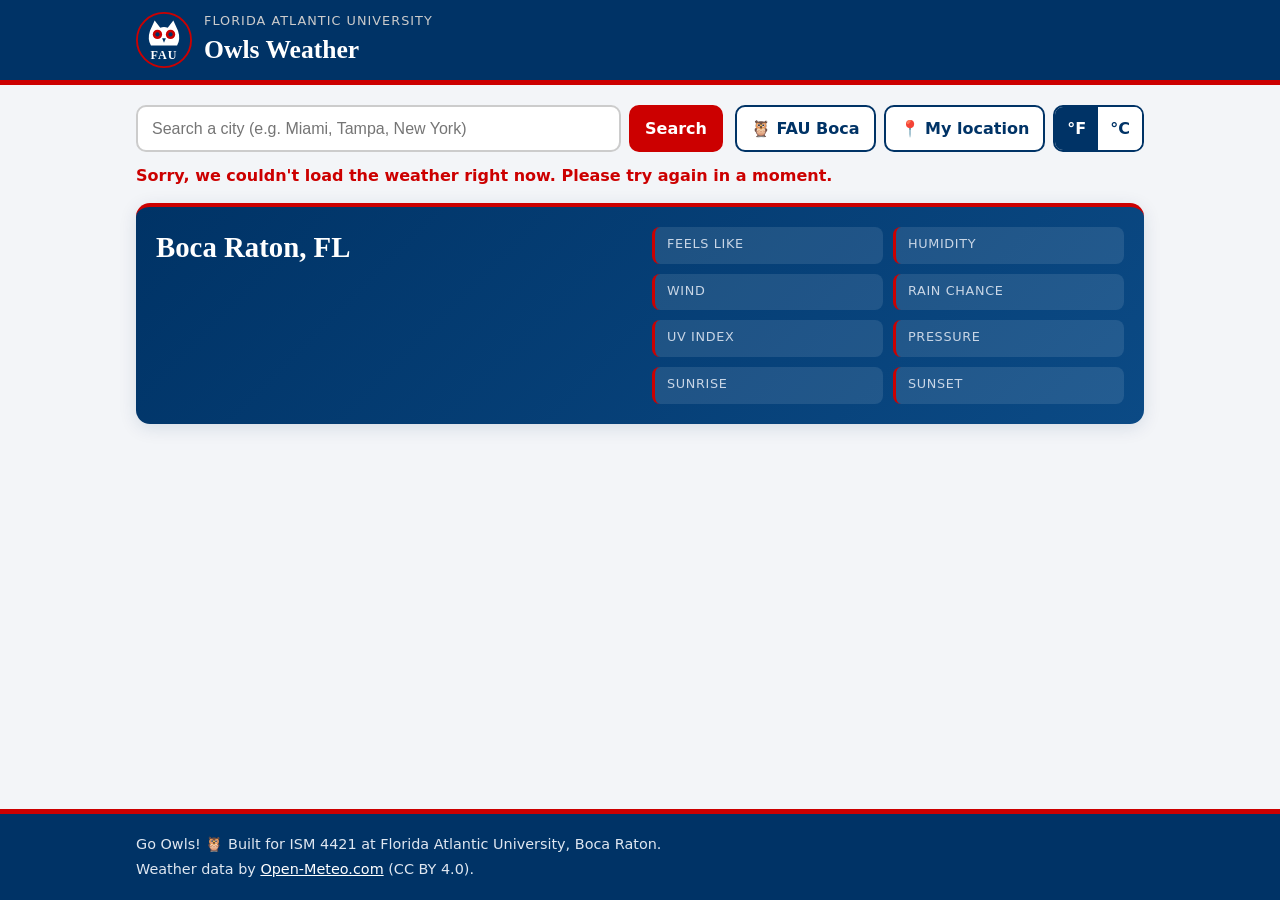
<file: index.html>
<!doctype html>
<html lang="en">
<head>
  <meta charset="utf-8">
  <meta name="viewport" content="width=device-width, initial-scale=1">
  <title>FAU Owls Weather</title>
  <meta name="description" content="Live weather for Boca Raton and anywhere else, in Florida Atlantic University colors. Powered by Open-Meteo.">
  <meta name="theme-color" content="#003366">
  <link rel="icon" type="image/svg+xml" href="favicon.svg">
  <link rel="stylesheet" href="styles.css">
  <script src="app.js" defer></script>
</head>
<body>
  <header class="site-header">
    <div class="wrap header-inner">
      <a class="brand" href="./" aria-label="FAU Owls Weather home">
        <img src="assets/fau-logo.svg" alt="FAU logo" width="56" height="56">
        <span class="brand-text">
          <span class="brand-uni">Florida Atlantic University</span>
          <span class="brand-app">Owls Weather</span>
        </span>
      </a>
    </div>
  </header>

  <main class="wrap">
    <section class="controls" aria-label="Location">
      <form id="search-form" class="search" role="search" autocomplete="off">
        <label for="search-input" class="visually-hidden">Search for a city</label>
        <input id="search-input" type="search" placeholder="Search a city (e.g. Miami, Tampa, New York)" aria-controls="search-results">
        <button type="submit" class="btn btn-red">Search</button>
        <ul id="search-results" class="search-results" role="listbox" hidden></ul>
      </form>
      <div class="control-buttons">
        <button id="home-btn" type="button" class="btn btn-outline" title="Back to FAU Boca Raton">🦉 FAU Boca</button>
        <button id="locate-btn" type="button" class="btn btn-outline">📍 My location</button>
        <div class="unit-toggle" role="group" aria-label="Temperature units">
          <button type="button" data-unit="fahrenheit" aria-pressed="true">°F</button>
          <button type="button" data-unit="celsius" aria-pressed="false">°C</button>
        </div>
      </div>
    </section>

    <p id="status" class="status" role="status" aria-live="polite">Loading weather…</p>

    <section id="current" class="card current" hidden>
      <div class="current-main">
        <div>
          <h1 id="place-name" class="place-name">Boca Raton, FL</h1>
          <p id="updated" class="muted"></p>
        </div>
        <div class="current-temp-row">
          <span id="current-icon" class="current-icon" aria-hidden="true"></span>
          <span id="current-temp" class="current-temp"></span>
        </div>
        <p id="current-desc" class="current-desc"></p>
        <p id="current-hilo" class="muted"></p>
      </div>
      <dl class="stats">
        <div><dt>Feels like</dt><dd id="stat-feels"></dd></div>
        <div><dt>Humidity</dt><dd id="stat-humidity"></dd></div>
        <div><dt>Wind</dt><dd id="stat-wind"></dd></div>
        <div><dt>Rain chance</dt><dd id="stat-precip"></dd></div>
        <div><dt>UV index</dt><dd id="stat-uv"></dd></div>
        <div><dt>Pressure</dt><dd id="stat-pressure"></dd></div>
        <div><dt>Sunrise</dt><dd id="stat-sunrise"></dd></div>
        <div><dt>Sunset</dt><dd id="stat-sunset"></dd></div>
      </dl>
    </section>

    <section id="hourly-section" class="card" hidden>
      <h2>Next 24 hours</h2>
      <ol id="hourly" class="hourly"></ol>
    </section>

    <section id="daily-section" class="card" hidden>
      <h2>7-day forecast</h2>
      <ol id="daily" class="daily"></ol>
    </section>
  </main>

  <footer class="site-footer">
    <div class="wrap">
      <p>Go Owls! 🦉 Built for ISM 4421 at Florida Atlantic University, Boca Raton.</p>
      <p>Weather data by <a href="https://open-meteo.com/" target="_blank" rel="noopener">Open-Meteo.com</a> (CC BY 4.0).</p>
    </div>
  </footer>
</body>
</html>
</file>
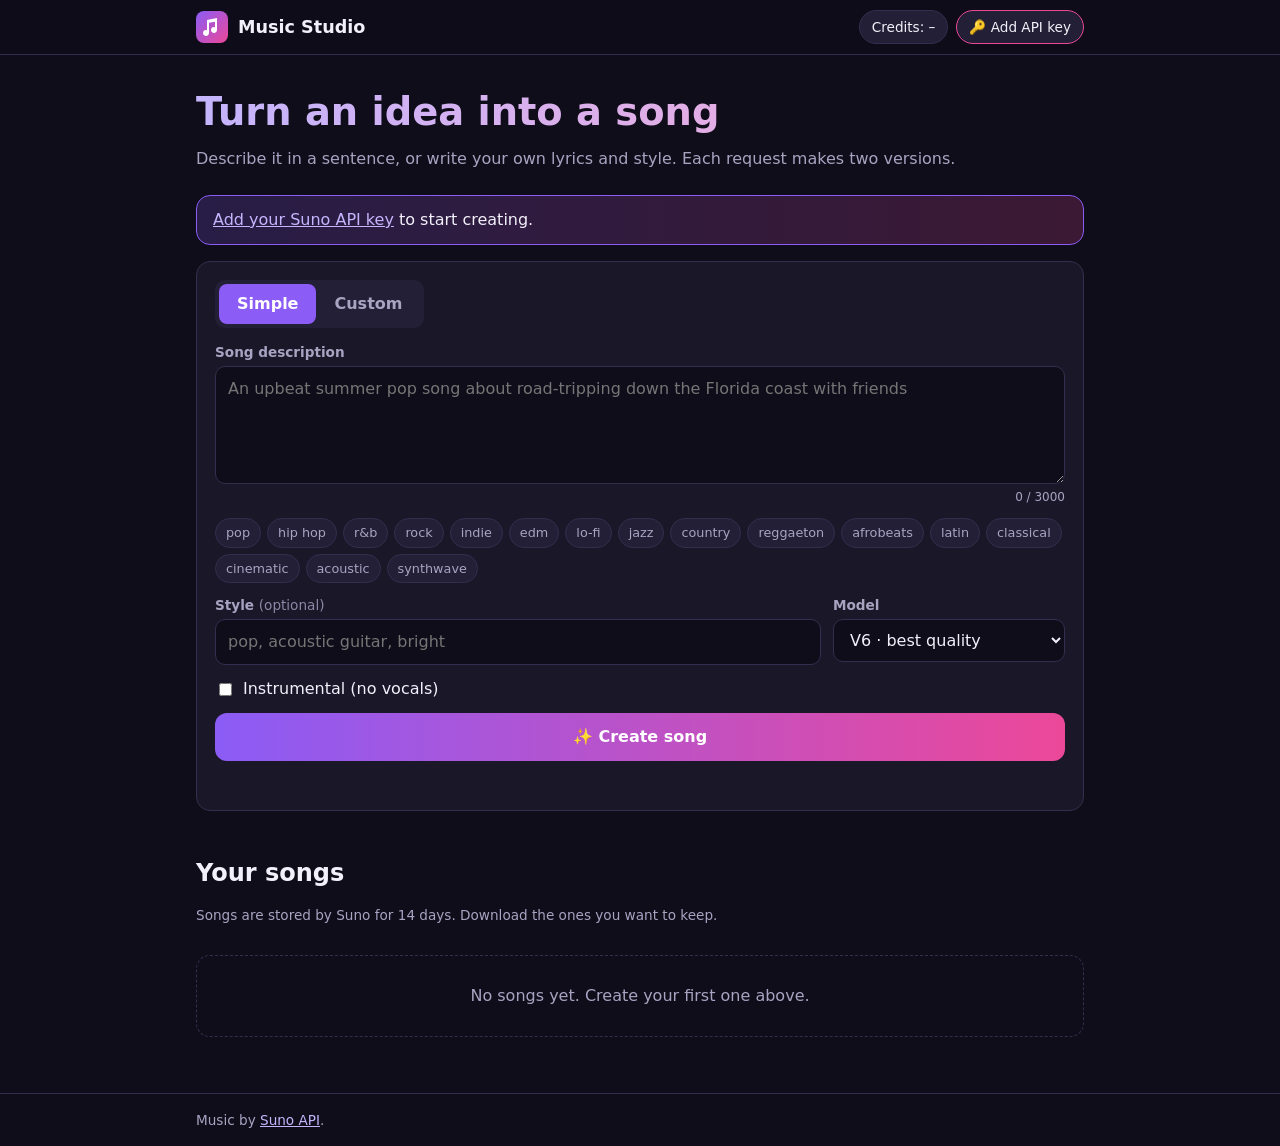
<file: music-app/index.html>
<!doctype html>
<html lang="en">
<head>
  <meta charset="utf-8">
  <meta name="viewport" content="width=device-width, initial-scale=1">
  <title>Music Studio</title>
  <meta name="description" content="Generate AI music and lyrics in your browser with the Suno API.">
  <meta name="theme-color" content="#0f0d1a">
  <link rel="icon" type="image/svg+xml" href="favicon.svg">
  <link rel="stylesheet" href="styles.css">
  <script src="app.js" defer></script>
</head>
<body>
  <header class="topbar">
    <div class="wrap topbar-inner">
      <a class="brand" href="./">
        <img src="favicon.svg" alt="" width="32" height="32">
        <span>Music Studio</span>
      </a>
      <div class="topbar-actions">
        <span id="credits" class="pill" title="Remaining Suno credits">Credits: –</span>
        <button id="key-btn" type="button" class="pill pill-btn">🔑 <span id="key-label">API key</span></button>
      </div>
    </div>
  </header>

  <main class="wrap">
    <section class="hero">
      <h1>Turn an idea into a song</h1>
      <p class="muted">Describe it in a sentence, or write your own lyrics and style. Each request makes two versions.</p>
    </section>

    <div id="key-banner" class="banner" hidden>
      <button type="button" class="link-btn" data-open-key>Add your Suno API key</button> to start creating.
    </div>

    <section class="panel" aria-labelledby="create-h">
      <h2 id="create-h" class="visually-hidden">Create</h2>
      <div class="tabs" role="tablist">
        <button type="button" role="tab" id="tab-simple" aria-selected="true" aria-controls="form-simple">Simple</button>
        <button type="button" role="tab" id="tab-custom" aria-selected="false" aria-controls="form-custom">Custom</button>
      </div>

      <!-- Simple mode -->
      <form id="form-simple" class="gen-form" role="tabpanel" aria-labelledby="tab-simple">
        <label class="field">
          <span>Song description</span>
          <textarea name="prompt" rows="4" maxlength="3000" required
            placeholder="An upbeat summer pop song about road-tripping down the Florida coast with friends"></textarea>
          <small class="counter" data-for="prompt" data-max="3000"></small>
        </label>
        <div class="chips" data-target="prompt-style" aria-label="Style ideas"></div>
        <div class="row">
          <label class="field grow">
            <span>Style <em>(optional)</em></span>
            <input name="style" id="prompt-style" maxlength="1000" placeholder="pop, acoustic guitar, bright">
          </label>
          <label class="field">
            <span>Model</span>
            <select name="model" class="model-select"></select>
          </label>
        </div>
        <label class="switch"><input type="checkbox" name="instrumental"> <span>Instrumental (no vocals)</span></label>
        <button type="submit" class="btn-primary">✨ Create song</button>
      </form>

      <!-- Custom mode -->
      <form id="form-custom" class="gen-form" role="tabpanel" aria-labelledby="tab-custom" hidden>
        <div class="row">
          <label class="field grow">
            <span>Title</span>
            <input name="title" maxlength="80" placeholder="Owls at Midnight">
          </label>
          <label class="field">
            <span>Model</span>
            <select name="model" class="model-select"></select>
          </label>
        </div>
        <label class="field">
          <span>Style of music</span>
          <input name="style" id="custom-style" maxlength="1000" placeholder="indie rock, female vocals, dreamy synths, 110 bpm">
        </label>
        <div class="chips" data-target="custom-style" aria-label="Style ideas"></div>

        <label class="switch"><input type="checkbox" name="instrumental" id="custom-instrumental"> <span>Instrumental (no vocals)</span></label>

        <div id="lyrics-block">
          <label class="field">
            <span class="label-row">
              <span>Lyrics</span>
              <button type="button" id="ai-lyrics-btn" class="link-btn">✍️ Write lyrics with AI</button>
            </span>
            <textarea name="lyrics" id="lyrics" rows="10" maxlength="5000"
              placeholder="[Verse]&#10;Streetlights hum a quiet tune&#10;&#10;[Chorus]&#10;..."></textarea>
            <small class="counter" data-for="lyrics" data-max="5000"></small>
          </label>
          <div id="ai-lyrics" class="ai-lyrics" hidden>
            <label class="field">
              <span>What should the lyrics be about?</span>
              <input id="ai-lyrics-prompt" maxlength="200" placeholder="Late-night study sessions and chasing big dreams">
            </label>
            <button type="button" id="ai-lyrics-go" class="btn-secondary">Generate lyrics</button>
            <p id="ai-lyrics-status" class="muted small" aria-live="polite"></p>
          </div>
        </div>

        <details class="advanced">
          <summary>Advanced options</summary>
          <div class="row">
            <label class="field grow">
              <span>Exclude styles</span>
              <input name="negativeTags" maxlength="1000" placeholder="heavy metal, screaming">
            </label>
            <label class="field" id="vocal-field">
              <span>Voice</span>
              <select name="vocalGender">
                <option value="">Any</option>
                <option value="f">Female</option>
                <option value="m">Male</option>
              </select>
            </label>
          </div>
          <div class="sliders">
            <label class="field">
              <span>Style strength <output data-for="styleWeight">0.50</output></span>
              <input type="range" name="styleWeight" min="0" max="1" step="0.05" value="0.5">
            </label>
            <label class="field">
              <span>Weirdness <output data-for="weirdnessConstraint">0.50</output></span>
              <input type="range" name="weirdnessConstraint" min="0" max="1" step="0.05" value="0.5">
            </label>
            <label class="field">
              <span>Variety <output data-for="variety">1</output></span>
              <input type="range" name="variety" min="0" max="4" step="1" value="1">
            </label>
          </div>
          <label class="switch"><input type="checkbox" id="set-duration"> <span>Set length</span></label>
          <label class="field" id="duration-field" hidden>
            <span>Length <output data-for="duration">120</output> seconds</span>
            <input type="range" name="duration" min="10" max="360" step="5" value="120">
          </label>
        </details>

        <button type="submit" class="btn-primary">✨ Create song</button>
      </form>

      <p id="form-status" class="form-status" role="status" aria-live="polite"></p>
    </section>

    <section id="jobs" class="jobs" aria-label="In progress"></section>

    <section aria-labelledby="library-h">
      <div class="section-head">
        <h2 id="library-h">Your songs</h2>
        <button type="button" id="clear-library" class="link-btn" hidden>Clear list</button>
      </div>
      <p class="muted small">Songs are stored by Suno for 14 days. Download the ones you want to keep.</p>
      <div id="library" class="library"></div>
      <p id="library-empty" class="empty">No songs yet. Create your first one above.</p>
    </section>
  </main>

  <footer class="footer">
    <div class="wrap">Music by <a href="https://sunoapi.org/" target="_blank" rel="noopener">Suno API</a>.</div>
  </footer>

  <!-- API key dialog -->
  <dialog id="key-dialog" class="dialog">
    <form method="dialog" id="key-form">
      <h2>Your Suno API key</h2>
      <label class="field">
        <span>API key</span>
        <div class="input-group">
          <input id="key-input" type="password" autocomplete="off" spellcheck="false" placeholder="Paste your key">
          <button type="button" id="key-show" class="btn-ghost" aria-label="Show key">👁</button>
        </div>
      </label>
      <label class="switch"><input type="checkbox" id="key-remember"> <span>Remember on this device</span></label>
      <p class="muted small">Your key stays in your browser and is sent only to api.sunoapi.org.
        Get a key at <a href="https://sunoapi.org/api-key" target="_blank" rel="noopener">sunoapi.org/api-key</a>.</p>
      <p id="key-msg" class="small" aria-live="polite"></p>
      <div class="dialog-actions">
        <button type="button" id="key-clear" class="btn-ghost">Remove key</button>
        <span class="spacer"></span>
        <button type="button" id="key-cancel" class="btn-ghost">Cancel</button>
        <button type="submit" id="key-save" class="btn-primary small">Save</button>
      </div>
    </form>
  </dialog>

  <template id="track-tpl">
    <article class="track">
      <img class="cover" alt="" loading="lazy">
      <div class="track-body">
        <div class="track-head">
          <h3 class="track-title"></h3>
          <span class="track-meta muted small"></span>
        </div>
        <p class="track-tags small"></p>
        <audio controls preload="none"></audio>
        <div class="track-actions">
          <a class="btn-ghost small dl" target="_blank" rel="noopener" download>⬇ Download MP3</a>
          <button type="button" class="btn-ghost small show-lyrics">📝 Lyrics</button>
          <button type="button" class="btn-ghost small reuse">↺ Reuse settings</button>
          <button type="button" class="btn-ghost small remove">✕</button>
        </div>
        <pre class="track-lyrics" hidden></pre>
      </div>
    </article>
  </template>
</body>
</html>
</file>
<file: styles.css>
/* FAU brand palette */
:root {
  --fau-blue: #003366;
  --fau-blue-light: #0b4a85;
  --fau-red: #cc0000;
  --fau-red-dark: #a30000;
  --fau-gray: #cccccc;
  --bg: #f3f5f8;
  --card: #ffffff;
  --text: #1b2430;
  --muted: #5a6675;
  --radius: 14px;
  --shadow: 0 4px 18px rgba(0, 51, 102, 0.12);
}

* { box-sizing: border-box; }

body {
  margin: 0;
  font-family: system-ui, -apple-system, "Segoe UI", Roboto, Helvetica, Arial, sans-serif;
  background: var(--bg);
  color: var(--text);
  line-height: 1.45;
  min-height: 100vh;
  display: flex;
  flex-direction: column;
}

.wrap { width: 100%; max-width: 1040px; margin: 0 auto; padding: 0 16px; }
main.wrap { flex: 1; padding-top: 20px; padding-bottom: 32px; }

.visually-hidden {
  position: absolute; width: 1px; height: 1px; overflow: hidden;
  clip: rect(0 0 0 0); white-space: nowrap;
}

/* Header */
.site-header {
  background: var(--fau-blue);
  border-bottom: 5px solid var(--fau-red);
  color: #fff;
}
.header-inner { display: flex; align-items: center; padding-top: 12px; padding-bottom: 12px; }
.brand { display: flex; align-items: center; gap: 12px; color: inherit; text-decoration: none; }
.brand img { display: block; }
.brand-text { display: flex; flex-direction: column; }
.brand-uni { font-size: 0.8rem; letter-spacing: 0.08em; text-transform: uppercase; color: var(--fau-gray); }
.brand-app { font-family: Georgia, "Times New Roman", serif; font-size: 1.6rem; font-weight: 700; }

/* Controls */
.controls { display: flex; flex-wrap: wrap; gap: 12px; align-items: flex-start; margin-bottom: 12px; }
.search { position: relative; display: flex; flex: 1 1 320px; gap: 8px; }
.search input {
  flex: 1; min-width: 0; padding: 10px 14px; font-size: 1rem;
  border: 2px solid var(--fau-gray); border-radius: 10px; background: #fff; color: var(--text);
}
.search input:focus { outline: none; border-color: var(--fau-blue); }
.search-results {
  position: absolute; top: calc(100% + 4px); left: 0; right: 0; z-index: 10;
  list-style: none; margin: 0; padding: 4px; background: #fff;
  border: 1px solid var(--fau-gray); border-radius: 10px; box-shadow: var(--shadow);
}
.search-results li button {
  width: 100%; text-align: left; padding: 8px 10px; border: 0; background: none;
  font: inherit; color: var(--text); border-radius: 6px; cursor: pointer;
}
.search-results li button:hover, .search-results li button:focus { background: #e8eef6; outline: none; }
.search-results .sub { color: var(--muted); font-size: 0.85rem; }

.control-buttons { display: flex; flex-wrap: wrap; gap: 8px; }

.btn {
  padding: 10px 14px; font: inherit; font-weight: 600; border-radius: 10px; cursor: pointer;
  border: 2px solid transparent; white-space: nowrap;
}
.btn-red { background: var(--fau-red); color: #fff; }
.btn-red:hover { background: var(--fau-red-dark); }
.btn-outline { background: #fff; color: var(--fau-blue); border-color: var(--fau-blue); }
.btn-outline:hover { background: var(--fau-blue); color: #fff; }

.unit-toggle { display: inline-flex; border: 2px solid var(--fau-blue); border-radius: 10px; overflow: hidden; }
.unit-toggle button {
  padding: 8px 12px; font: inherit; font-weight: 700; border: 0; cursor: pointer;
  background: #fff; color: var(--fau-blue);
}
.unit-toggle button[aria-pressed="true"] { background: var(--fau-blue); color: #fff; }

.status { margin: 8px 0 16px; color: var(--muted); min-height: 1.4em; }
.status.error { color: var(--fau-red); font-weight: 600; }

/* Cards */
.card {
  background: var(--card); border-radius: var(--radius); box-shadow: var(--shadow);
  padding: 20px; margin-bottom: 20px; border-top: 4px solid var(--fau-blue);
}
.card h2 { margin: 0 0 12px; font-size: 1.15rem; color: var(--fau-blue); }
.muted { color: var(--muted); margin: 0; }

/* Current conditions */
.current {
  display: grid; grid-template-columns: 1fr 1fr; gap: 24px;
  background: linear-gradient(135deg, var(--fau-blue) 0%, var(--fau-blue-light) 100%);
  color: #fff; border-top-color: var(--fau-red);
}
.current .muted { color: #c9d6e6; }
.place-name { margin: 0; font-family: Georgia, "Times New Roman", serif; font-size: 1.8rem; }
.current-temp-row { display: flex; align-items: center; gap: 12px; margin: 12px 0 4px; }
.current-icon { font-size: 3.5rem; line-height: 1; }
.current-temp { font-size: 4rem; font-weight: 700; line-height: 1; }
.current-desc { margin: 0 0 4px; font-size: 1.2rem; font-weight: 600; }

.stats { display: grid; grid-template-columns: repeat(2, 1fr); gap: 10px; margin: 0; align-content: center; }
.stats div { background: rgba(255, 255, 255, 0.1); border-left: 3px solid var(--fau-red); border-radius: 8px; padding: 8px 12px; }
.stats dt { font-size: 0.8rem; color: #c9d6e6; text-transform: uppercase; letter-spacing: 0.05em; }
.stats dd { margin: 2px 0 0; font-size: 1.1rem; font-weight: 600; }

/* Hourly */
.hourly {
  list-style: none; margin: 0; padding: 0 0 6px; display: flex; gap: 10px; overflow-x: auto;
  scroll-snap-type: x proximity;
}
.hourly li {
  flex: 0 0 78px; text-align: center; padding: 10px 6px; border-radius: 10px;
  background: #eef2f7; scroll-snap-align: start;
}
.hourly .h-time { font-size: 0.85rem; color: var(--muted); }
.hourly .h-icon { font-size: 1.6rem; margin: 4px 0; }
.hourly .h-temp { font-weight: 700; }
.hourly .h-pop { font-size: 0.8rem; color: var(--fau-blue); }

/* Daily */
.daily { list-style: none; margin: 0; padding: 0; }
.daily li {
  display: grid; grid-template-columns: 90px 36px 1fr auto 150px; align-items: center; gap: 12px;
  padding: 10px 4px; border-bottom: 1px solid #e4e8ee;
}
.daily li:last-child { border-bottom: 0; }
.daily .d-day { font-weight: 700; color: var(--fau-blue); }
.daily .d-icon { font-size: 1.5rem; text-align: center; }
.daily .d-desc { color: var(--muted); }
.daily .d-pop { font-size: 0.85rem; color: var(--fau-blue); white-space: nowrap; }
.d-range { display: flex; align-items: center; gap: 8px; font-weight: 600; }
.d-range .lo { color: var(--muted); }
.d-bar { flex: 1; height: 6px; border-radius: 3px; background: #e4e8ee; position: relative; }
.d-bar span {
  position: absolute; top: 0; bottom: 0; border-radius: 3px;
  background: linear-gradient(90deg, var(--fau-blue), var(--fau-red));
}

/* Footer */
.site-footer {
  background: var(--fau-blue); color: #dfe7f1; font-size: 0.9rem;
  border-top: 5px solid var(--fau-red); padding: 16px 0;
}
.site-footer p { margin: 4px 0; }
.site-footer a { color: #fff; }

/* Responsive */
@media (max-width: 720px) {
  .current { grid-template-columns: 1fr; }
  .current-temp { font-size: 3.2rem; }
  .daily li { grid-template-columns: 70px 32px 1fr 110px; }
  .daily .d-desc { display: none; }
  .brand-app { font-size: 1.3rem; }
}
</file>
<file: music-app/styles.css>
:root {
  --bg: #0f0d1a;
  --panel: #1a1729;
  --panel-2: #231f36;
  --border: #332e4d;
  --text: #f2f0fa;
  --muted: #a9a3c2;
  --accent: #8b5cf6;
  --accent-2: #ec4899;
  --danger: #f87171;
  --ok: #34d399;
  --radius: 14px;
}
* { box-sizing: border-box; }
[hidden] { display: none !important; }
body {
  margin: 0; background: var(--bg); color: var(--text);
  font-family: system-ui, -apple-system, "Segoe UI", Roboto, Helvetica, Arial, sans-serif;
  line-height: 1.5; min-height: 100vh; display: flex; flex-direction: column;
}
a { color: #c4b5fd; }
.wrap { width: 100%; max-width: 920px; margin: 0 auto; padding: 0 16px; }
main.wrap { flex: 1; padding-bottom: 40px; }
.muted { color: var(--muted); }
.small { font-size: 0.85rem; }
.visually-hidden { position: absolute; width: 1px; height: 1px; overflow: hidden; clip: rect(0 0 0 0); white-space: nowrap; }

/* Top bar */
.topbar { border-bottom: 1px solid var(--border); background: rgba(15, 13, 26, 0.9); position: sticky; top: 0; z-index: 5; backdrop-filter: blur(8px); }
.topbar-inner { display: flex; align-items: center; justify-content: space-between; gap: 12px; padding-top: 10px; padding-bottom: 10px; }
.brand { display: flex; align-items: center; gap: 10px; color: var(--text); text-decoration: none; font-weight: 700; font-size: 1.1rem; }
.topbar-actions { display: flex; gap: 8px; align-items: center; }
.pill { font-size: 0.85rem; padding: 6px 12px; border-radius: 999px; background: var(--panel-2); border: 1px solid var(--border); color: var(--text); white-space: nowrap; }
.pill-btn { cursor: pointer; font: inherit; font-size: 0.85rem; }
.pill-btn:hover { border-color: var(--accent); }
.pill.warn { border-color: var(--accent-2); }

.hero { padding: 28px 0 12px; }
.hero h1 {
  margin: 0 0 6px; font-size: clamp(1.7rem, 4vw, 2.4rem);
  background: linear-gradient(90deg, #c4b5fd, #f9a8d4); -webkit-background-clip: text; background-clip: text; color: transparent;
}
.hero p { margin: 0; }

.banner { background: linear-gradient(90deg, rgba(139,92,246,.2), rgba(236,72,153,.2)); border: 1px solid var(--accent); border-radius: var(--radius); padding: 12px 16px; margin: 12px 0; }

/* Panel & forms */
.panel { background: var(--panel); border: 1px solid var(--border); border-radius: var(--radius); padding: 18px; margin: 16px 0 24px; }
.tabs { display: inline-flex; background: var(--panel-2); border-radius: 10px; padding: 4px; margin-bottom: 14px; }
.tabs button { font: inherit; font-weight: 600; border: 0; background: none; color: var(--muted); padding: 8px 18px; border-radius: 8px; cursor: pointer; }
.tabs button[aria-selected="true"] { background: var(--accent); color: #fff; }
.gen-form { display: flex; flex-direction: column; gap: 12px; }
.row { display: flex; gap: 12px; flex-wrap: wrap; }
.grow { flex: 1 1 240px; }
.field { display: flex; flex-direction: column; gap: 4px; position: relative; }
.field > span { font-size: 0.85rem; font-weight: 600; color: var(--muted); }
.field em { font-weight: 400; font-style: normal; opacity: 0.8; }
.label-row { display: flex; justify-content: space-between; align-items: center; }
input, textarea, select {
  font: inherit; color: var(--text); background: var(--bg); border: 1px solid var(--border);
  border-radius: 10px; padding: 10px 12px; width: 100%;
}
textarea { resize: vertical; }
input:focus, textarea:focus, select:focus { outline: 2px solid var(--accent); outline-offset: 1px; border-color: transparent; }
input[type="range"] { padding: 0; accent-color: var(--accent); background: none; border: 0; }
input[type="checkbox"] { width: auto; accent-color: var(--accent); }
.counter { align-self: flex-end; color: var(--muted); font-size: 0.75rem; }
.switch { display: inline-flex; align-items: center; gap: 8px; cursor: pointer; width: fit-content; }

.chips { display: flex; flex-wrap: wrap; gap: 6px; }
.chips button { font: inherit; font-size: 0.8rem; padding: 4px 10px; border-radius: 999px; border: 1px solid var(--border); background: var(--panel-2); color: var(--muted); cursor: pointer; }
.chips button:hover { color: var(--text); border-color: var(--accent); }

.advanced { border: 1px solid var(--border); border-radius: 10px; padding: 10px 14px; }
.advanced summary { cursor: pointer; font-weight: 600; color: var(--muted); }
.advanced[open] summary { margin-bottom: 10px; }
.advanced > * + * { margin-top: 10px; }
.sliders { display: grid; grid-template-columns: repeat(auto-fit, minmax(180px, 1fr)); gap: 12px; }
output { color: var(--text); font-weight: 700; }

.ai-lyrics { background: var(--panel-2); border-radius: 10px; padding: 12px; margin-top: 8px; display: flex; flex-direction: column; gap: 8px; }

.btn-primary {
  font: inherit; font-weight: 700; color: #fff; border: 0; border-radius: 12px; padding: 12px 20px; cursor: pointer;
  background: linear-gradient(90deg, var(--accent), var(--accent-2));
}
.btn-primary:disabled { opacity: 0.55; cursor: progress; }
.btn-primary.small { padding: 8px 16px; }
.btn-secondary { font: inherit; font-weight: 600; color: var(--text); background: var(--accent); border: 0; border-radius: 10px; padding: 8px 14px; cursor: pointer; width: fit-content; }
.btn-secondary:disabled { opacity: 0.55; }
.btn-ghost { font: inherit; color: var(--text); background: var(--panel-2); border: 1px solid var(--border); border-radius: 10px; padding: 8px 12px; cursor: pointer; text-decoration: none; display: inline-flex; align-items: center; gap: 4px; }
.btn-ghost:hover { border-color: var(--accent); }
.btn-ghost.small { font-size: 0.8rem; padding: 5px 10px; }
.link-btn { font: inherit; background: none; border: 0; color: #c4b5fd; cursor: pointer; padding: 0; text-decoration: underline; }
.form-status { margin: 10px 0 0; min-height: 1.3em; }
.form-status.error, .error { color: var(--danger); }

/* Jobs */
.jobs { display: flex; flex-direction: column; gap: 10px; margin-bottom: 20px; }
.job { background: var(--panel); border: 1px solid var(--border); border-radius: var(--radius); padding: 14px 16px; display: flex; align-items: center; gap: 12px; }
.job.failed { border-color: var(--danger); }
.spinner { width: 22px; height: 22px; border-radius: 50%; border: 3px solid var(--border); border-top-color: var(--accent-2); animation: spin 0.9s linear infinite; flex: none; }
@keyframes spin { to { transform: rotate(360deg); } }
.job-text { flex: 1; min-width: 0; }
.job-title { font-weight: 600; white-space: nowrap; overflow: hidden; text-overflow: ellipsis; }

/* Library */
.section-head { display: flex; justify-content: space-between; align-items: baseline; }
.section-head h2 { margin: 0; }
.library { display: flex; flex-direction: column; gap: 12px; margin-top: 12px; }
.empty { color: var(--muted); text-align: center; padding: 28px 0; border: 1px dashed var(--border); border-radius: var(--radius); }
.track { display: flex; gap: 14px; background: var(--panel); border: 1px solid var(--border); border-radius: var(--radius); padding: 12px; }
.cover { width: 96px; height: 96px; border-radius: 10px; object-fit: cover; flex: none; background: linear-gradient(135deg, var(--accent), var(--accent-2)); }
.track-body { flex: 1; min-width: 0; display: flex; flex-direction: column; gap: 6px; }
.track-head { display: flex; justify-content: space-between; gap: 8px; align-items: baseline; }
.track-title { margin: 0; font-size: 1.05rem; overflow: hidden; text-overflow: ellipsis; white-space: nowrap; }
.track-tags { margin: 0; color: var(--muted); overflow: hidden; text-overflow: ellipsis; white-space: nowrap; }
.track audio { width: 100%; height: 36px; }
.track-actions { display: flex; flex-wrap: wrap; gap: 6px; }
.track-lyrics { white-space: pre-wrap; font-family: inherit; font-size: 0.9rem; background: var(--bg); border-radius: 10px; padding: 10px; margin: 0; max-height: 260px; overflow: auto; }
.badge { font-size: 0.7rem; padding: 2px 8px; border-radius: 999px; background: var(--panel-2); color: var(--muted); border: 1px solid var(--border); }

/* Dialog */
.dialog { background: var(--panel); color: var(--text); border: 1px solid var(--border); border-radius: var(--radius); padding: 20px; width: min(460px, calc(100vw - 32px)); }
.dialog::backdrop { background: rgba(0, 0, 0, 0.6); }
.dialog h2 { margin: 0 0 6px; }
.dialog form { display: flex; flex-direction: column; gap: 10px; }
.input-group { display: flex; gap: 6px; }
.dialog-actions { display: flex; gap: 8px; align-items: center; }
.spacer { flex: 1; }

.footer { border-top: 1px solid var(--border); color: var(--muted); font-size: 0.85rem; padding: 16px 0; }

@media (max-width: 560px) {
  .cover { width: 64px; height: 64px; }
  .track { flex-direction: row; }
  .topbar .pill#credits { display: none; }
}
</file>
